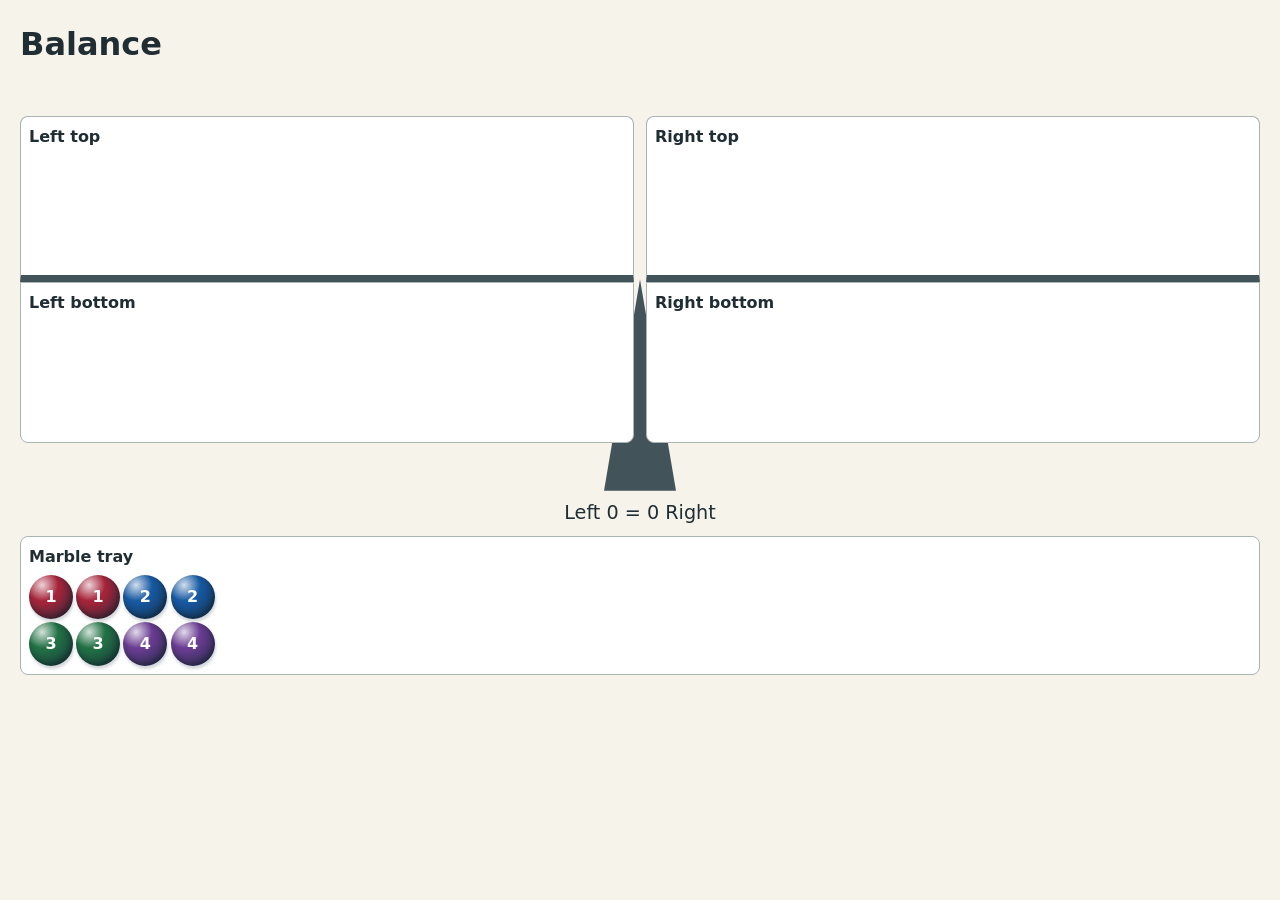
<file: docs/index.html>
<!DOCTYPE html>
<html lang="en">
<head>
  <meta charset="utf-8">
  <meta name="viewport" content="width=device-width, initial-scale=1">
  <title>Balance</title>
  <link rel="stylesheet" href="./styles.css">
</head>
<body>
  <main>
    <h1>Balance</h1>
    <div class="scale">
      <div class="stand" aria-hidden="true"></div>
      <div class="beam">
        <section class="plate numerator" id="left">
          <h2>Left top</h2>
          <div class="marbles" tabindex="0" role="group" aria-label="Left top stacks"></div>
        </section>
        <section class="plate numerator" id="right">
          <h2>Right top</h2>
          <div class="marbles" tabindex="0" role="group" aria-label="Right top stacks"></div>
        </section>
        <section class="plate denominator" id="left-bottom">
          <h2>Left bottom</h2>
          <div class="marbles" tabindex="0" role="group" aria-label="Left bottom stacks"></div>
        </section>
        <section class="plate denominator" id="right-bottom">
          <h2>Right bottom</h2>
          <div class="marbles" tabindex="0" role="group" aria-label="Right bottom stacks"></div>
        </section>
      </div>
    </div>
    <output id="result" aria-live="polite">Left 0 = 0 Right</output>
    <section id="tray">
      <h2>Marble tray</h2>
      <div class="marbles"></div>
    </section>
  </main>
  <script src="./multiplication.js"></script>
  <script src="./scripts.js"></script>
</body>
</html>
</file>
<file: docs/styles.css>
* {
  box-sizing: border-box;
}

body {
  margin: 0;
  background: #f6f3eb;
  color: #202d33;
  font: 1rem/1.5 system-ui, sans-serif;
}

main {
  margin: auto;
  padding: 1.25rem;
}

h1 {
  margin: 0;
}

.scale {
  position: relative;
  padding: 3rem 0;
}

.stand {
  position: absolute;
  top: 50%;
  bottom: 0;
  left: 50%;
  translate: -50%;
  width: 4.5rem;
  background: #43535a;
  clip-path: polygon(50% 0, 100% 100%, 0 100%);
}

.beam {
  position: relative;
  display: grid;
  grid-template-columns: minmax(0, 1fr) minmax(0, 1fr);
  column-gap: 0.75rem;
  rotate: var(--tilt, 0deg);
  transform-origin: center;
}

.plate, #tray {
  background: #fff;
  border: 1px solid #aab4b5;
  border-radius: 0.5rem;
  padding: 0.5rem;
}

.plate {
  display: flex;
  flex-direction: column;
}

.numerator {
  border-bottom: 0.45rem solid #43535a;
  border-radius: 0.5rem 0.5rem 0 0;
}

.denominator {
  border-radius: 0 0 0.5rem 0.5rem;
}

h2 {
  margin: 0 0 0.4rem;
  font-size: 1rem;
}

.marbles {
  display: grid;
  grid-template-columns: repeat(4, minmax(0, 2.75rem));
  align-content: end;
  gap: 0.2rem;
  min-height: 5.7rem;
}

/* Compact, centered terms leave a marble-sized drop area while slots remain. */
.plate .marbles {
  display: flex;
  flex-wrap: wrap;
  flex: 1 1 auto;
  align-items: center;
  align-content: center;
  justify-content: safe center;
  gap: 0.75rem;
  padding: 56px 6px;
  overflow-x: auto;
}

.stack {
  display: flex;
  flex-direction: row;
  flex: 0 1 var(--term-width, var(--natural-width));
  min-width: var(--natural-width);
  justify-content: center;
  align-items: center;
  position: relative;
  isolation: isolate;
  --visual-top: 40px;
  --bottom-space: 88px;
  --content-top: calc((100% - var(--visual-top) - var(--rise) - 44px - var(--bottom-space)) / 2);
  --content-left: calc((100% - var(--row-width) - var(--depth)) / 2);
  padding: calc(var(--visual-top) + var(--rise, 0px)) calc(12px + var(--depth, 0px)) var(--bottom-space) 12px;
  cursor: grab;
  touch-action: none;
  user-select: none;
  border-radius: 1.5rem;
  background: #edf1f3;
  border: 1px solid #d0dade;
}

/* At capacity, expand padding to make the occupied space visually explicit. */
.plate.at-capacity .marbles {
  align-items: stretch;
  align-content: stretch;
  padding: 6px;
}

.plate.at-capacity .stack {
  flex-grow: 1;
}

.stack .marble {
  position: relative;
  z-index: 2;
  flex: 0 0 44px;
  width: 44px;
  height: 44px;
}

.stack .marble + .marble {
  margin-left: -8px;
}

.marble {
  display: grid;
  place-items: center;
  aspect-ratio: 1;
  border-radius: 50%;
  background: radial-gradient(circle at 30% 23%, #ffffffcc, transparent 35%),
    radial-gradient(circle at 35% 30%, var(--colour) 35%, #172b3b 100%);
  box-shadow: inset -2px -3px 5px #0004, 1px 3px 3px #142a3a30;
  color: white;
  font-weight: bold;
  cursor: grab;
  touch-action: none;
  user-select: none;
}

.dragging {
  opacity: 0.25;
}

.preview {
  position: fixed;
  z-index: 1;
  translate: -50% -50%;
  pointer-events: none;
  opacity: 1;
}

#result {
  display: block;
  text-align: center;
  margin: 0.5rem 0;
  font-size: 1.2rem;
}


/* Keep instructions readable while the scale uses the full viewport width. */
main > p {
  max-width: 70ch;
}

.plate .marbles:focus-visible {
  outline: 2px solid #1658a1;
  outline-offset: -2px;
}

.stack-visual {
  position: absolute;
  top: calc(var(--content-top) + var(--visual-top));
  left: var(--content-left);
  z-index: 0;
  pointer-events: none;
}

.ghost-volume { opacity: 0.48; }
.volume-floor { fill: #b9ccd633; stroke: #8fa8b5; stroke-width: 1; }
.volume-edge { fill: none; stroke: #8fa8b5; stroke-width: 1; }

.term-product {
  position: absolute;
  top: calc(var(--content-top) + 8px);
  left: 12px;
  right: 12px;
  text-align: center;
  font-size: 0.8rem;
  font-weight: 600;
  white-space: nowrap;
  pointer-events: none;
}



/* Insertion cues do not change the layout while a pointer is captured. */
.stack.drop-before::before, .stack.drop-after::after {
  content: '';
  position: absolute;
  top: 0;
  bottom: 0;
  width: 3px;
  background: #1658a1;
  border-radius: 2px;
  pointer-events: none;
}
.stack.drop-before::before { left: -6px; }
.stack.drop-after::after { right: -6px; }

/* Denominator objects become buoyant balloons; their numeric values stay unchanged. */
.marble.balloon {
  border-radius: 50% 50% 50% 50% / 35% 35% 65% 65%;
}
.marble.balloon::after {
  content: '';
  position: absolute;
  bottom: -3px;
  left: calc(50% - 4px);
  width: 8px;
  height: 5px;
  background: var(--colour);
  clip-path: polygon(50% 0, 100% 100%, 0 100%);
}
.force-arrow {
  position: absolute;
  top: calc(var(--content-top) + var(--visual-top) + var(--rise) + 96px);
  left: calc(var(--content-left) + var(--row-width) / 2 - 12px);
  width: 24px;
  height: 24px;
  pointer-events: none;
}
.force-arrow path {
  fill: none;
  stroke: #43535a;
  stroke-width: 2.5;
  stroke-linecap: round;
  stroke-linejoin: round;
}
.balloon-stack { --visual-top: 72px; --bottom-space: 60px; }
.balloon-stack .force-arrow { top: calc(var(--content-top) + 38px); }
.sum-brace {
  position: absolute;
  top: calc(var(--content-top) + var(--visual-top) + var(--rise) + 50px);
  left: var(--content-left);
  pointer-events: none;
}
.sum-brace path { fill: none; stroke: #43535a; stroke-width: 1.5; }
.term-sum {
  position: absolute;
  top: calc(var(--content-top) + var(--visual-top) + var(--rise) + 70px);
  left: var(--content-left);
  width: var(--row-width);
  font-size: 0.8rem;
  text-align: center;
  white-space: nowrap;
  pointer-events: none;
}
</file>
